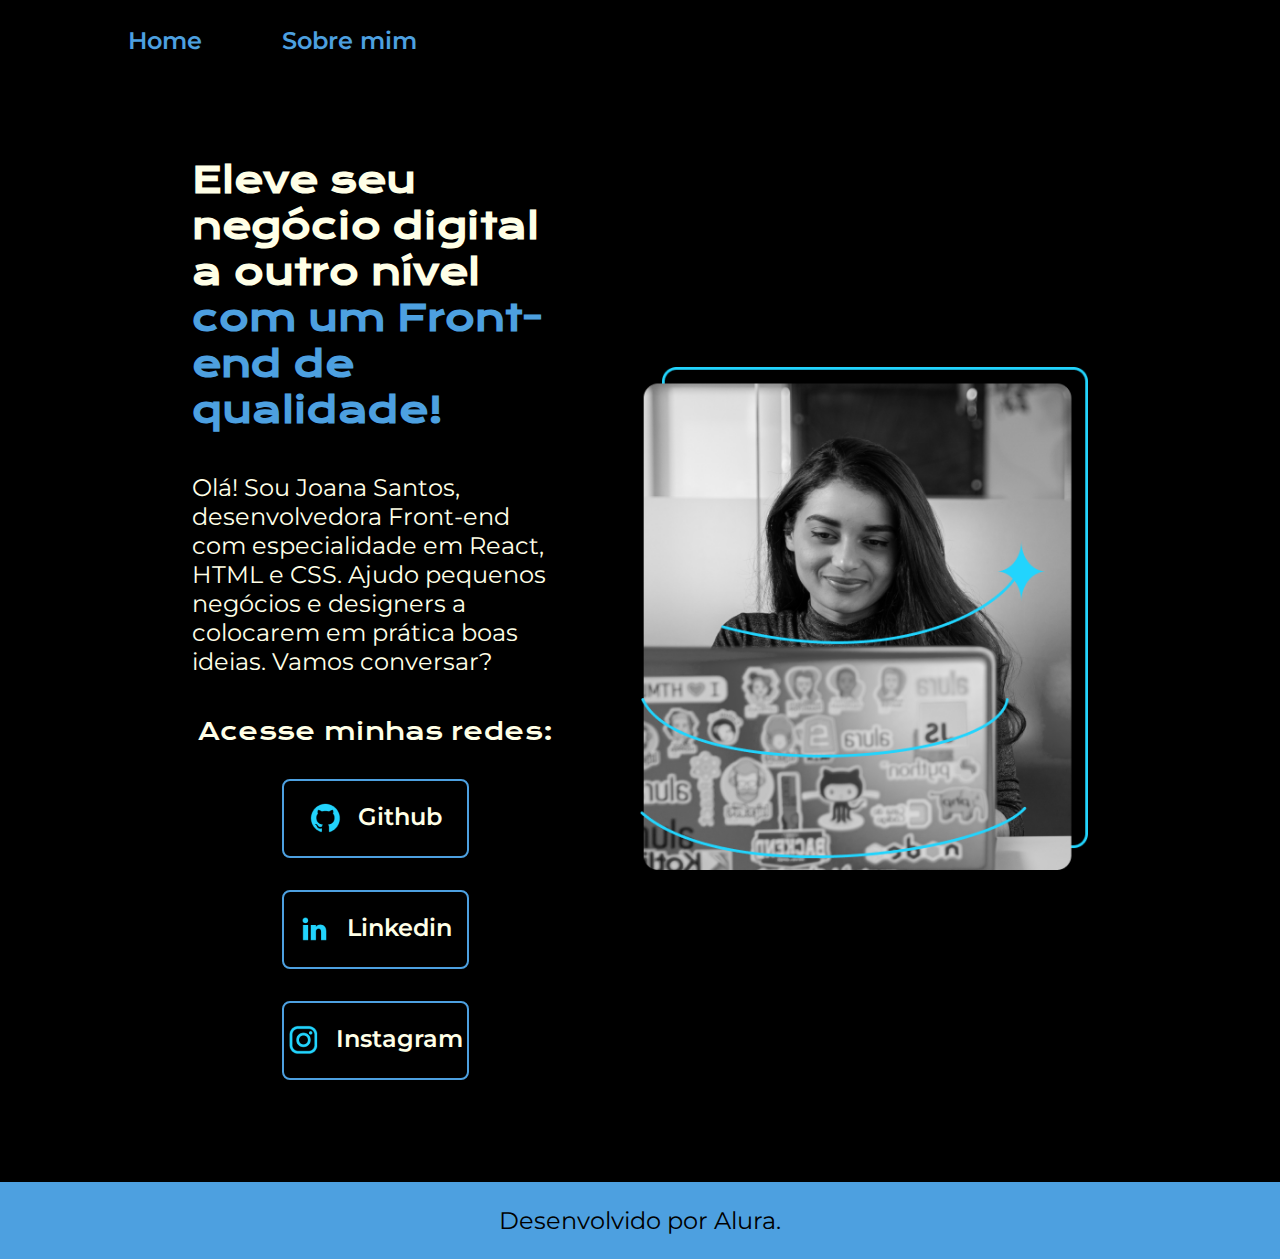
<file: index.html>
<!DOCTYPE html>
<html lang="pt-br">
<head>
    <meta charset="UTF-8">
    <meta name="viewport" content="width=device-width, initial-scale=1.0">
    <title>Portifólio</title>
    <link rel="stylesheet" href="./styles/style.css">
</head>
<body>
    <header class="cabecalho">
        <nav class="cabecalho__menu">
            <a class="cabecalho__menu__link" href="index.html">Home</a>
            <a class="cabecalho__menu__link" href="about.html">Sobre mim</a>
        </nav>
    </header>
    <main class="apresentacao">
        <section class="apresentacao__conteudo">
            <h1 class="apresentacao__conteudo__titulo">Eleve seu negócio digital a outro nível
                <strong class="titulodestaque"> com um Front-end de qualidade!</strong> </h1>
                <p class="apresentacao__conteudo__texto">Olá! Sou Joana Santos, desenvolvedora Front-end com especialidade em React, HTML e CSS. 
                Ajudo pequenos negócios e designers a colocarem em prática boas ideias. Vamos conversar?</p>
                <div class="apresentacao__links">
                    <h2 class="apresentacao__links__subtitulo">Acesse minhas redes:</h2>
                <a class="apresentacao__links__navegacao" href="https://github.com/dudaloubach">
                    <img src="./assents/github.png">
                    Github
                </a>
               <a class="apresentacao__links__navegacao" href="https://linkedin.com/Eduarda Loubach Telles">
                    <img src="./assents/linkedin.png">
                    Linkedin
                </a>
                <a class="apresentacao__links__navegacao" href="https://instagram.com/dudaloubach">
                    <img src="./assents/instagram.png">
                    Instagram
                </a>
                </div>
            </section>
            <img class="apresentacao__imagem" src="./assents/Imagem.png" alt="Foto da Joana Santos programando">
    </main>    
    <footer class="rodape">
        <p>Desenvolvido por Alura.</p>
    </footer>
</body>
</html>
</file>
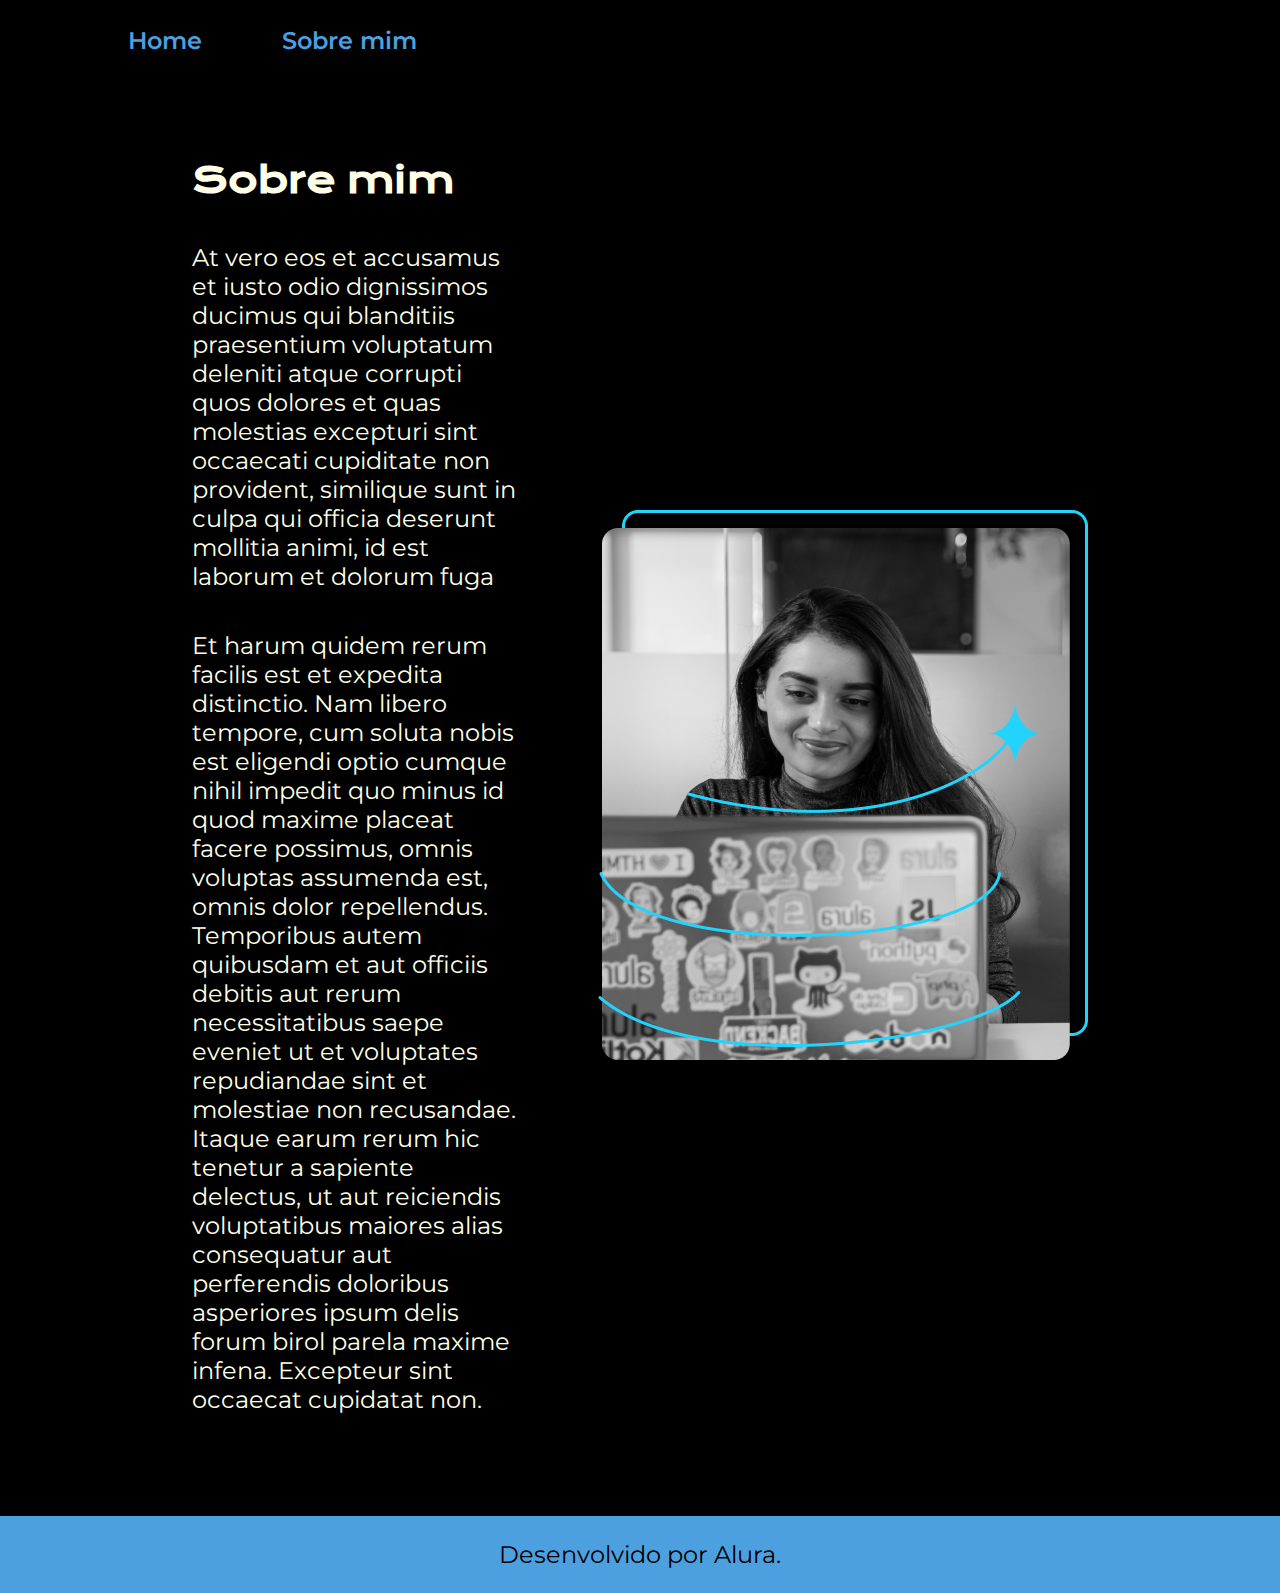
<file: about.html>
<!DOCTYPE html>
<html lang="pt-br">
<head>
    <meta charset="UTF-8">
    <meta http-equiv="X-UA-Compatible" content="IE-edge">
    <meta name="viewport" content="width=device-width, initial-scale=1.0">
    <title>Sobre mim</title>
    <link rel="stylesheet" href="./styles/style.css">
</head>
<body>
    <header  class="cabecalho">
        <nav class="cabecalho__menu">
            <a class="cabecalho__menu__link" href="index.html">Home</a>
            <a class="cabecalho__menu__link" href="about.html">Sobre mim</a>
        </nav>
    </header>

    <main class="apresentacao">
        <section  class="apresentacao__conteudo">
         <h1 class="apresentacao__conteudo__titulo">Sobre mim</h1>
         <p class="apresentacao__conteudo__texto">At vero eos et accusamus et iusto odio dignissimos ducimus qui blanditiis praesentium voluptatum deleniti atque
             corrupti quos dolores et quas molestias excepturi sint occaecati cupiditate non provident, similique sunt in culpa
              qui officia deserunt mollitia animi, id est laborum et dolorum fuga</p>
         <p class="apresentacao__conteudo__texto">Et harum quidem rerum facilis est et expedita distinctio. 
            Nam libero tempore, cum soluta nobis est eligendi optio cumque 
            nihil impedit quo minus id quod maxime placeat facere possimus, 
            omnis voluptas assumenda est, omnis dolor repellendus. Temporibus autem quibusdam et aut officiis debitis aut rerum
            necessitatibus saepe eveniet ut et voluptates repudiandae sint et molestiae non recusandae.
            Itaque earum rerum hic tenetur a sapiente delectus, ut aut reiciendis voluptatibus maiores alias consequatur aut perferendis doloribus
            asperiores ipsum delis forum birol parela maxime infena. Excepteur sint occaecat cupidatat non.</p>
        </section>
        <img src="./assents/Imagem.png" alt="Foto da Joana Santos programando"> 
    </main>

    <footer class="rodape">
        <p>Desenvolvido por Alura.</p>
    </footer>
</body>
</html>
</file>
<file: styles/style.css>
@import url('https://fonts.googleapis.com/css2?family=Krona+One&family=Montserrat&display=swap');

:root {
    --cor-primaria: #000000;
    --cor-secundaria: #FFFFE7;
    --cor-terciaria: #4da0e0;
    --cor-hover: #092445d7;

    --fonte-primaria: 'Krona One', sans-serif;
    --fonte-secundaria: 'Montserrat', sans-serif;
}

* {
    margin: 0;
   padding: 0;
}

body {
    /*height: 100vh;*/
    box-sizing: border-box;
    background-color: var(--cor-primaria);
    color: var(--cor-secundaria);
}

.cabecalho {
    padding: 2% 0% 0% 10%;
}

.cabecalho__menu {
    display: flex;
    gap: 80px;
}

.cabecalho__menu__link {
    font-family: var(--fonte-secundaria);
    font-size: 1.5rem;
    font-weight: 600;
    color: var(--cor-terciaria); 
    text-decoration: none;
}

.apresentacao {
    padding: 8% 15%;
    display: flex;
    align-items: center;
    justify-content: space-between;
    gap: 82px;
}

.apresentacao__conteudo {
    width: 50%;
    display: flex;
    flex-direction: column;
    gap: 40px;
}

.apresentacao__conteudo__titulo {
    font-size: 2.25rem;
    font-family: var(--fonte-primaria);
}

.titulodestaque{
    color: var(--cor-terciaria);
}

.apresentacao__conteudo__texto {
    font-size: 1.5rem;
    font-family: var(--fonte-secundaria);
}

.apresentacao__links {
    display: flex;
    flex-direction: column;
    justify-content: space-between;
    align-items: center;
    gap: 32px;
}

.apresentacao__links__subtitulo{
    font-family: var(--fonte-primaria);
    font-weight: 400;
    font-size: 1.5rem;
}

.apresentacao__links__navegacao {
    display: flex;
    justify-content: center;
    gap: 16px;
    border: 2px solid var(--cor-terciaria);
    width: 50%;
    text-align: center;
    border-radius: 8px;
    font-size: 1.5rem;
    font-weight: 600;
    padding: 21.5px 0;
    text-decoration: none;
    color: var(--cor-secundaria);
    font-family: var(--fonte-secundaria);
}

.apresentacao__links__link:hover {
    background-color: var(--cor-hover);
}

.apresentacao__imagem {
    width: 50%;
}

.rodape {
    padding: 24px;
    color: var(--cor-primaria);
    background-color: var(--cor-terciaria);
    text-align: center;
    font-family: var(--fonte-secundaria);
    font-size: 1.5rem;
    font-weight: 400;
}

@media (max-width: 1200px) {

    .cabecalho {
        padding: 10% ;
    }

    .cabecalho__menu {
        justify-content: center;
    }

    .apresentacao {
        flex-direction: column-reverse;
        padding: 5%;
    }

    .apresentacao__conteudo {
        width: auto;
    }
}
</file>
